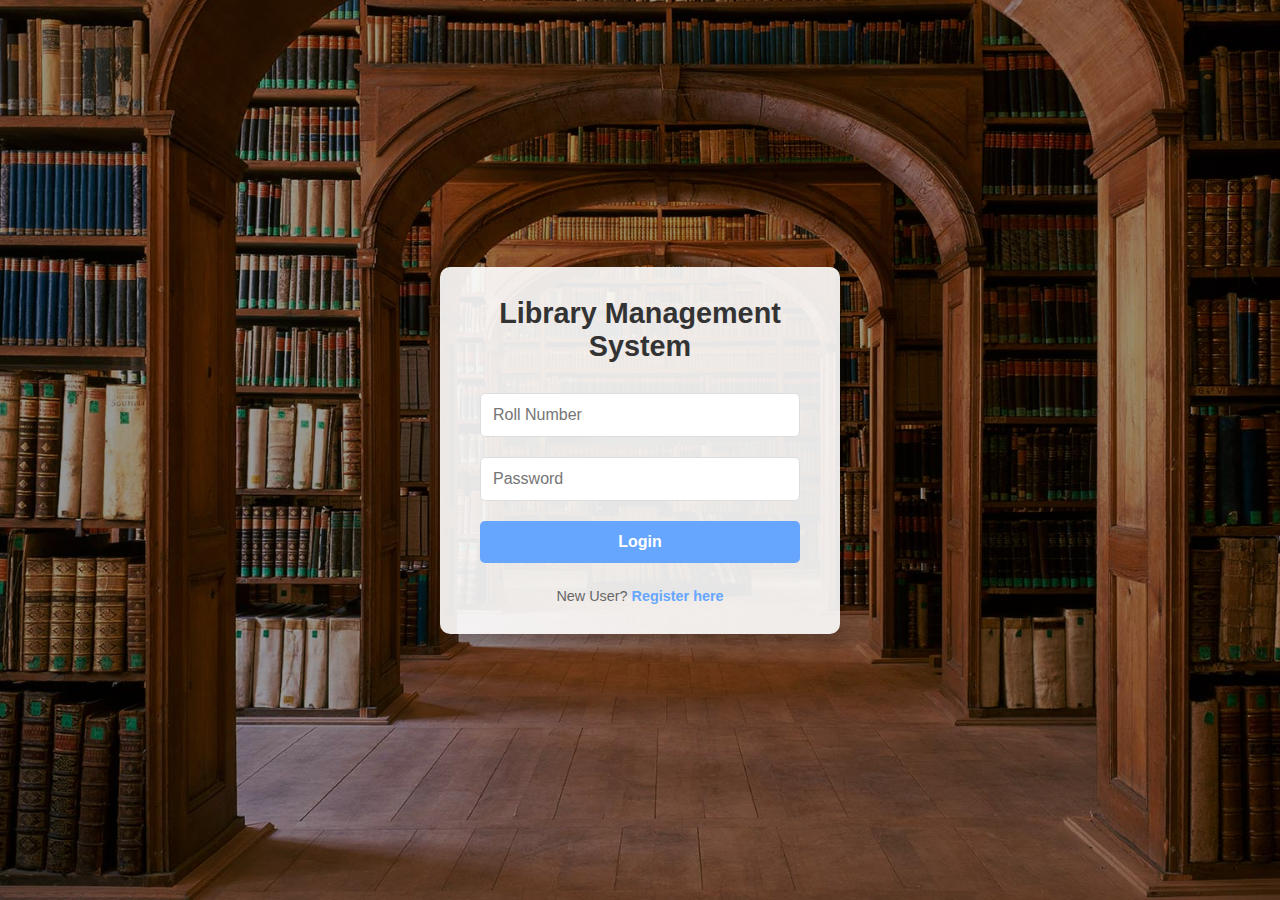
<file: index.html>
<!DOCTYPE html>
<html lang="en">
<head>
    <meta charset="UTF-8">
    <meta name="viewport" content="width=device-width, initial-scale=1.0">
    <title>Library Management - Login</title>
    <link rel="stylesheet" href="style.css">
</head>
<body>
    <div class="container">
        <h2>Library Management System</h2>
        <form id="loginForm" action="library.php" method="POST">
            <input type="hidden" name="action" value="login">
            <input type="text" name="rollno" placeholder="Roll Number" required>
            <input type="password" name="password" placeholder="Password" required>
            <button type="submit">Login</button>
            <p>New User? <a href="register.html">Register here</a></p>
        </form>
    </div>
</body>
</html>
</file>
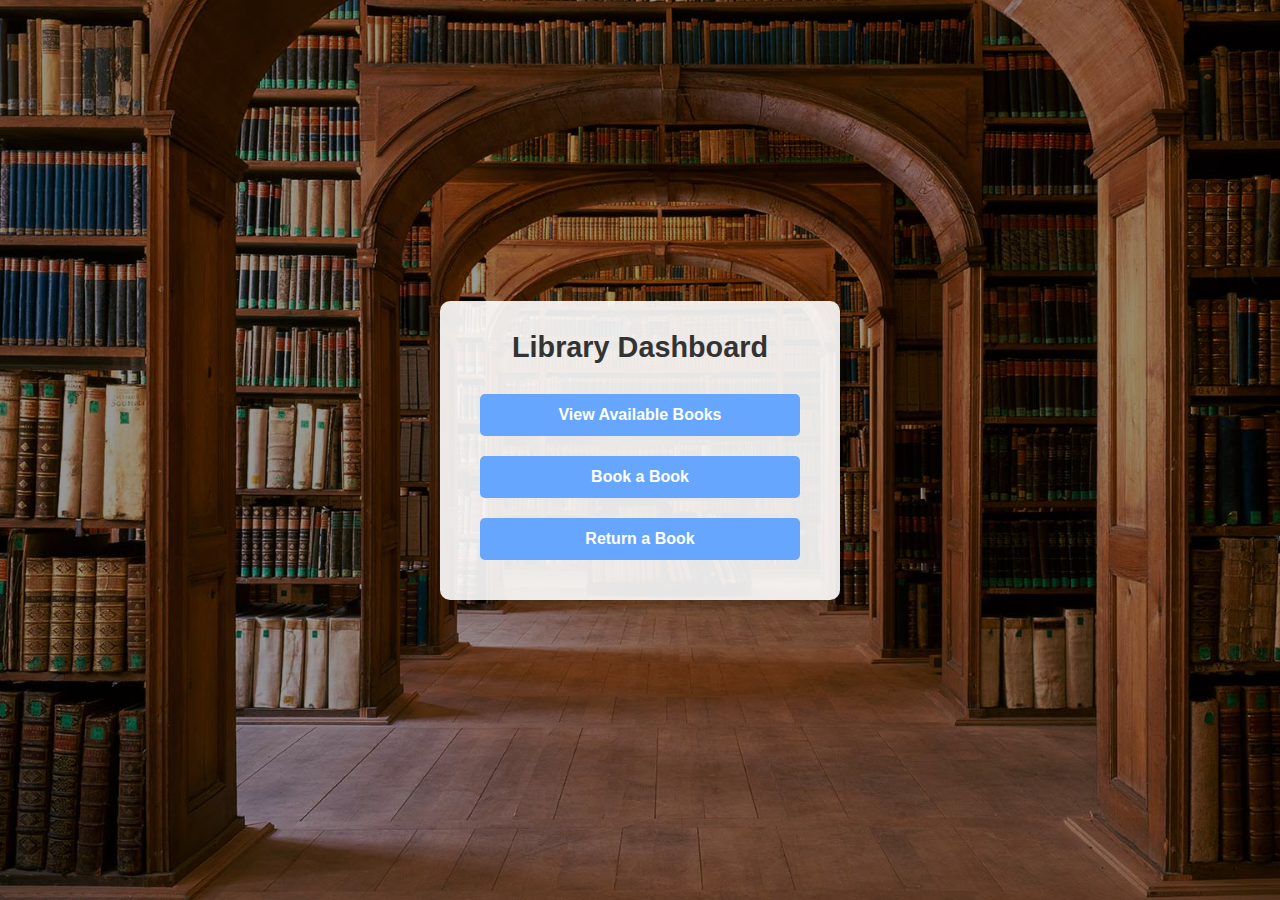
<file: dashboard.html>
<!DOCTYPE html>
<html lang="en">
<head>
    <meta charset="UTF-8">
    <meta name="viewport" content="width=device-width, initial-scale=1.0">
    <title>Library Dashboard</title>
    <link rel="stylesheet" href="style.css">
    <script src="script.js" defer></script>
</head>
<body>
    <div class="container">
        <h2>Library Dashboard</h2>
        <button onclick="viewBooks()">View Available Books</button>
        <button onclick="bookABook()">Book a Book</button>
        <button onclick="returnBook()">Return a Book</button>
        <div id="bookList"></div>
    </div>
</body>
</html>
</file>
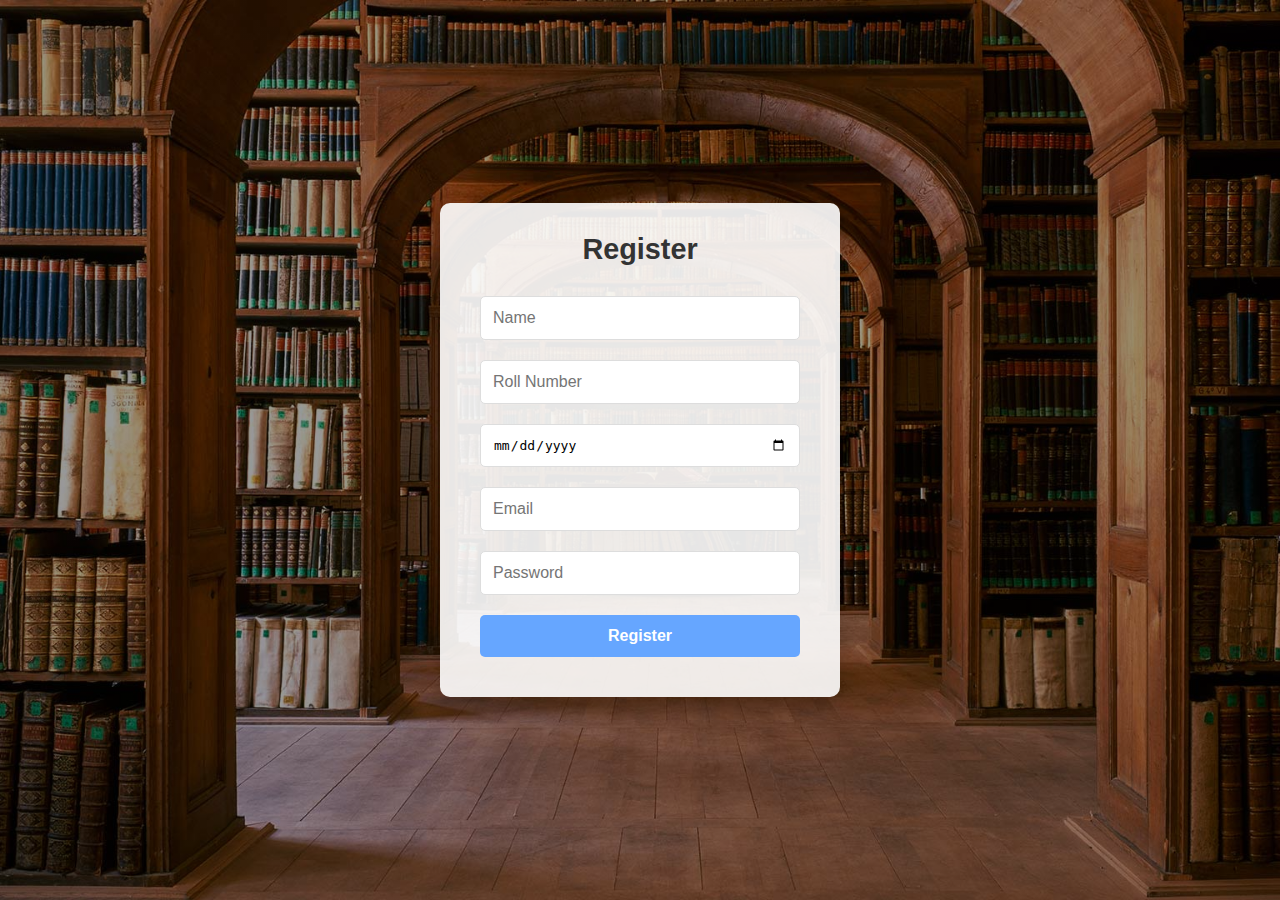
<file: register.html>
<!DOCTYPE html>
<html lang="en">
<head>
    <meta charset="UTF-8">
    <meta name="viewport" content="width=device-width, initial-scale=1.0">
    <title>Library Management - Register</title>
    <link rel="stylesheet" href="style.css">
</head>
<body>
    <div class="container">
        <h2>Register</h2>
        <form id="registerForm" action="library.php" method="POST">
            <input type="hidden" name="action" value="register">
            <input type="text" name="name" placeholder="Name" required>
            <input type="text" name="rollno" placeholder="Roll Number" required pattern="\d{2}[A-Z]{2}\d{2}">
            <input type="date" name="dob" placeholder="Date of Birth" required>
            <input type="email" name="email" placeholder="Email" required>
            <input type="password" name="password" placeholder="Password" required>
            <button type="submit">Register</button>
        </form>
    </div>
</body>
</html>
</file>
<file: style.css>
/* Reset styles */
* {
    box-sizing: border-box;
    margin: 0;
    padding: 0;
}

/* Global styles */
body, html {
    font-family: 'Roboto', sans-serif;
    height: 100%;
    display: flex;
    align-items: center;
    justify-content: center;
    background: linear-gradient(
        rgba(0, 0, 0, 0.4), 
        rgba(0, 0, 0, 0.4)
    ), 
    url("lib.jpg") no-repeat center center fixed;
    background-size: cover;
}

.container {
    max-width: 400px;
    padding: 30px 40px;
    background-color: rgba(255, 255, 255, 0.9); /* Adds semi-transparency */
    border-radius: 10px;
    box-shadow: 0 10px 20px rgba(0, 0, 0, 0.2);
    text-align: center;
    transition: transform 0.3s ease-in-out;
}

.container:hover {
    transform: translateY(-10px);
}

h2 {
    font-size: 1.8em;
    color: #333;
    margin-bottom: 20px;
}

/* Form input styles */
input, button {
    width: 100%;
    margin: 10px 0;
    padding: 12px;
    font-size: 1em;
    border-radius: 5px;
    border: 1px solid #ddd;
    transition: all 0.3s ease;
}

/* Input focus style */
input:focus {
    outline: none;
    border-color: #66a6ff;
    box-shadow: 0 0 8px rgba(102, 166, 255, 0.3);
}

/* Button styles */
button {
    background-color: #66a6ff;
    color: #fff;
    border: none;
    cursor: pointer;
    font-weight: bold;
}

button:hover {
    background-color: #4d94e0;
    box-shadow: 0 4px 8px rgba(0, 0, 0, 0.2);
}

/* Additional button styles for "Return Book" */
.return-button {
    background-color: #ff6666;
}

.return-button:hover {
    background-color: #e05555;
    box-shadow: 0 4px 8px rgba(0, 0, 0, 0.2);
}

/* Link styles */
p {
    color: #666;
    font-size: 0.9em;
    margin-top: 15px;
}

p a {
    color: #66a6ff;
    text-decoration: none;
    font-weight: bold;
}

p a:hover {
    text-decoration: underline;
}
.img
{
    background-image: url("lib.jpg");
}
body {
    background-color: yellow;
}
</file>
